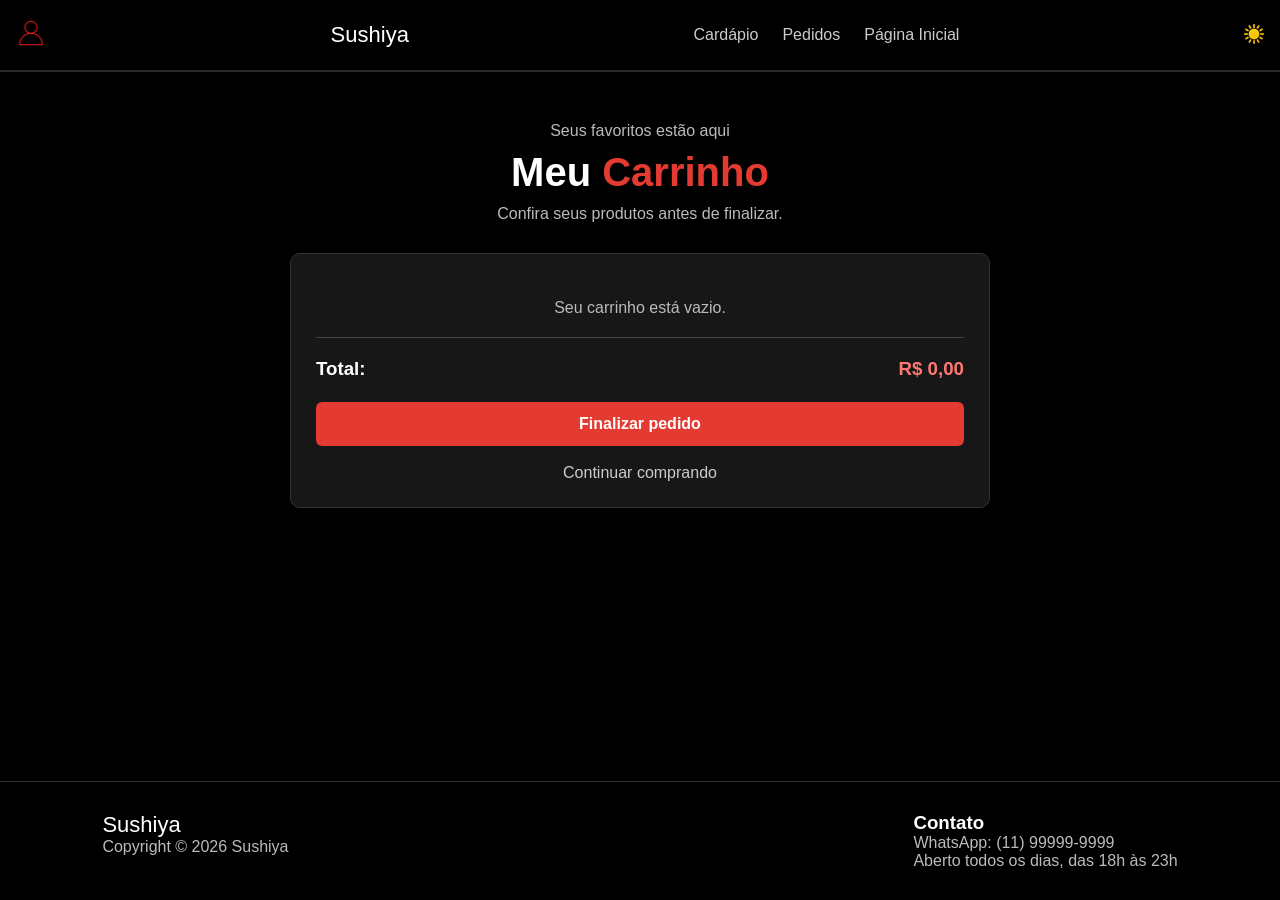
<file: carrinho.html>
<!DOCTYPE html>
<html lang="pt-BR">
<head>
    <meta charset="UTF-8">
    <meta name="viewport" content="width=device-width, initial-scale=1.0">
    <title>Sushiya | Carrinho</title>
    <link rel="stylesheet" href="carrinho.css">
</head>
<body>

    <header class="cabecalho">
        <a href="login.html">
            <img src="perfil.png" width="30" alt="Perfil">
        </a>
        <a class="logo" href="index.html">Sushiya</a>

        <ul>
            <li><a href="produtos.html">Cardápio</a></li>
            <li><a href="pedidos.html">Pedidos</a></li>
            <li><a href="index.html">Página Inicial</a></li>
        </ul>

        <button onclick="ModoBrilho()">
            <img src="sol.png" width="20" alt="Modo claro">
        </button>
    </header>

    <main class="meio">
        <section class="titulo">
            <p class="etiqueta">Seus favoritos estão aqui</p>
            <h1>Meu <span>Carrinho</span></h1>
            <p>Confira seus produtos antes de finalizar.</p>
        </section>

        <section class="caixa">
            <div id="itensCarrinho">
                <!-- Produtos adicionados aparecem aqui -->
            </div>

            <p id="carrinhoVazio" class="aviso">
                Seu carrinho está vazio.
            </p>

            <div class="total">
                <h3>Total:</h3>
                <h3 id="totalCarrinho">R$ 0,00</h3>
            </div>

            <button class="botao" onclick="finalizarPedido()">
                Finalizar pedido
            </button>

            <a href="produtos.html" class="voltar">
                Continuar comprando
            </a>

     </section>

    </main>
    <footer>
        <div>
            <a class="logo" href="index.html">Sushiya</a>
            <p>Copyright © 2026 Sushiya</p>
        </div>
  <div>
            <h3>Contato</h3>
            <p>WhatsApp: (11) 99999-9999</p>
            <p>Aberto todos os dias, das 18h às 23h</p>
        </div>
    </footer>
    <script src="script.js"></script>
</body>
</html>
</file>
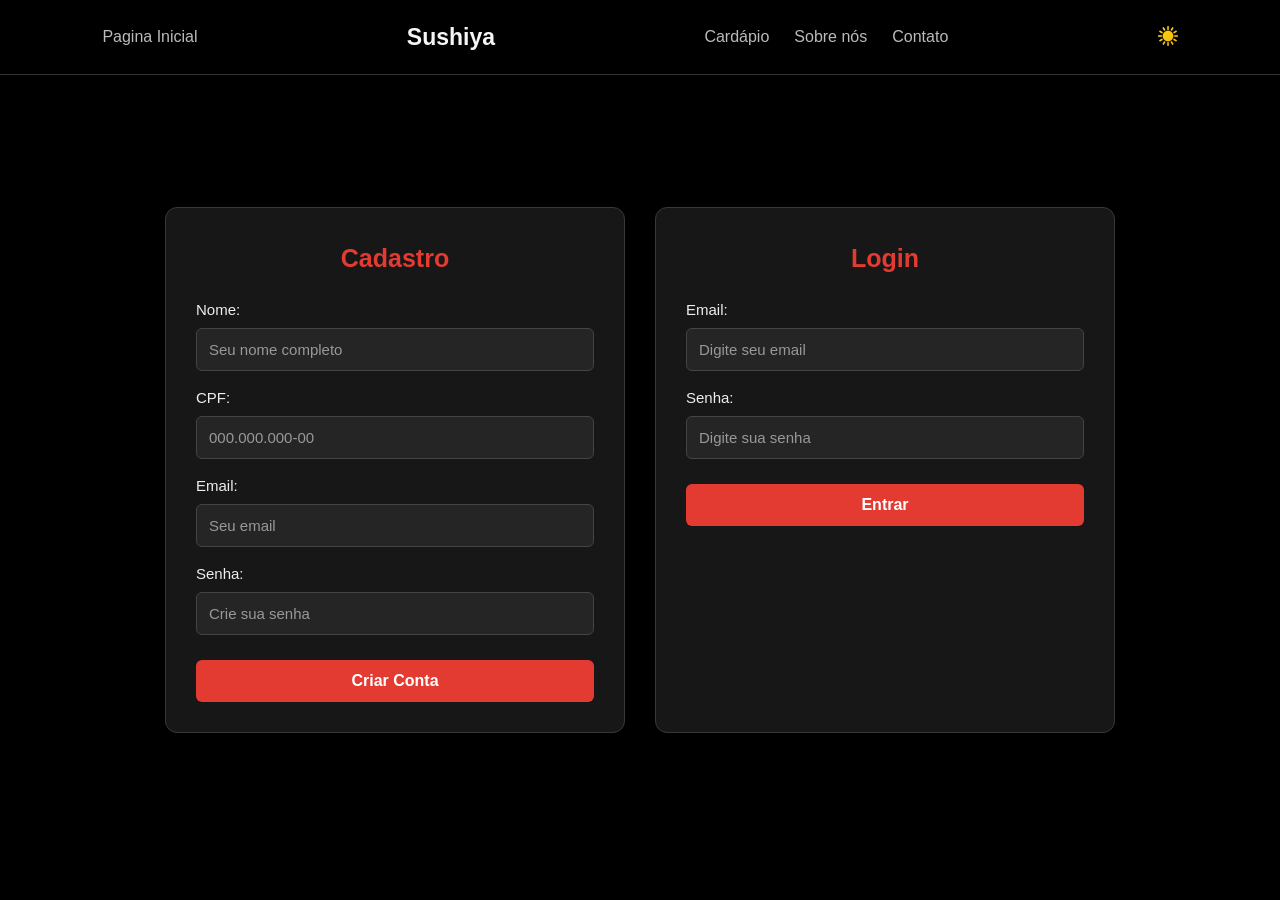
<file: login.html>
<!DOCTYPE html>
<html lang="en">
<head>
    <meta charset="UTF-8">
    <meta name="viewport" content="width=device-width, initial-scale=1.0">
    <title>Pagina de Login e Cadastro</title>
    <link rel="stylesheet" href="login.css">
</head>
<body>
    <header class="cabecalho">
    <div id="inicio"><a href="index.html">Pagina Inicial</a></div>
    <a class="logo" href="#">Sushiya</a>
 
    <ul>
      <li><a href="#pedidos">Cardápio</a></li>
      <li><a href="#sobre">Sobre nós</a></li>
      <li><a href="#contato">Contato</a></li>
      </ul>
      <button onclick="ModoBrilho()"><img src="sol.png" alt="" width="20px"></button>
 
  </header>
  <main>
    <div class="opcao">
          <div class="Cadastro">
        <h2>Cadastro</h2>
        <label for="nome">Nome:</label>
        <input type="text" id="nome" placeholder="Seu nome completo">
        <label for="cpf">CPF:</label>
        <input type="text" id="cpf" placeholder="000.000.000-00">
        <label for="emailCadastro">Email:</label>
        <input type="email" id="emailCadastro" placeholder="Seu email">
        <label for="senhaCadastro">Senha:</label>
        <input type="password" id="senhaCadastro" placeholder="Crie sua senha">
        <button onclick="CriarConta()">Criar Conta</button>
    </div>

    <!-- LOGIN -->
    <div class="Login">
        <h2>Login</h2>
        <label for="emailLogin">Email:</label>
        <input type="email" id="emailLogin" placeholder="Digite seu email">
        <label for="senhaLogin">Senha:</label>
        <input type="password" id="senhaLogin" placeholder="Digite sua senha">
        <button onclick="EntrarLogin()">Entrar</button>
    </div>
    <p class="aviso" id="aviso" aria-live="polite"></p>
  </main>
    <script src="script.js"></script>
</body>
</html>
</file>
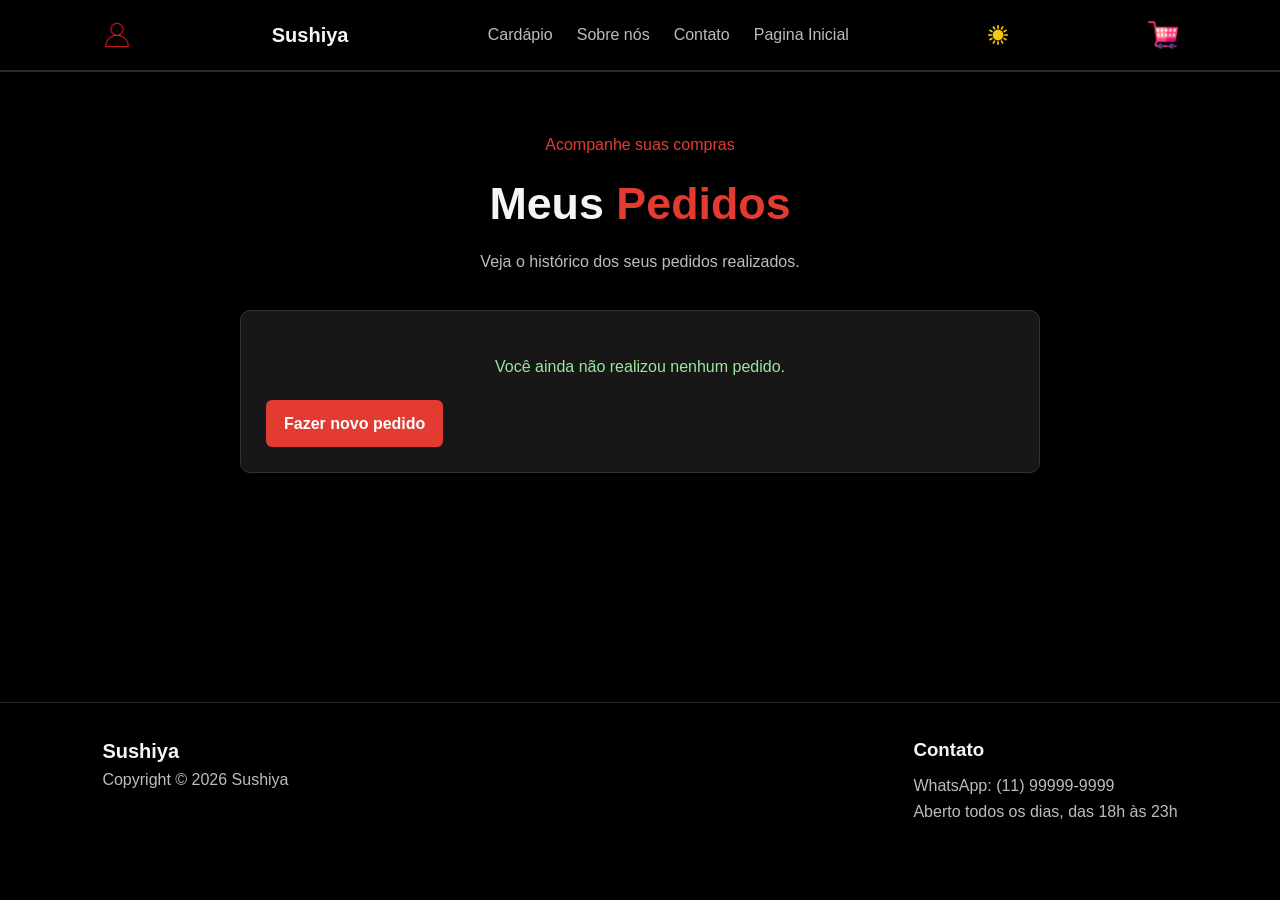
<file: pedidos.html>
<html>
<head>
  <meta charset="UTF-8">
  <meta name="viewport" content="width=device-width, initial-scale=1.0">
  <title>Sushiya | Delivery</title>
  <link rel="stylesheet" href="pedidos.css">
</head>
<body>
  <header class="cabecalho">
    <a href="login.html"><img src="perfil.png" width="30px"  alt=""></a>
    <a class="logo" href="">Sushiya</a>
 
    <ul>
      <li><a href="#pedidos">Cardápio</a></li>
      <li><a href="#sobre">Sobre nós</a></li>
      <li><a href="#contato">Contato</a></li>
      <li><a href="index.html">Pagina Inicial</a></li>
      </ul>

          <button onclick="ModoBrilho()"><img src="sol.png" alt="" width="20px"></button>
          <button><a href="carrinho.html"><img src="carrinho.png" alt="" width="30px"></a></button>
 
  </header>
</header>
<main class="meio">

    <section class="titulo">
        <p class="etiqueta">Acompanhe suas compras</p>
        <h1>Meus <span>Pedidos</span></h1>
        <p>Veja o histórico dos seus pedidos realizados.</p>
    </section>

    <section class="caixa">

        <div id="listaPedidos">
        </div>

        <p id="semPedidos" class="aviso">
            Você ainda não realizou nenhum pedido.
        </p>
        <a href="produtos.html" class="botao">Fazer novo pedido</a>

    </section>

</main>

<footer>
    <div>
        <a class="logo" href="index.html">Sushiya</a>
        <p>Copyright © 2026 Sushiya</p>
    </div>
    <div>
        <h3>Contato</h3>
        <p>WhatsApp: (11) 99999-9999</p>
        <p>Aberto todos os dias, das 18h às 23h</p>
    </div>
</footer>

<script src="script.js"></script>
</body>
</html>
</file>
<file: carrinho.css>
* {
    margin: 0;
    padding: 0;
    box-sizing: border-box;
}

body {
    min-height: 100vh;
    display: flex;
    flex-direction: column;
    background: black;
    color: white;
    font-family: Arial, sans-serif;
}

a {
    color: inherit;
    text-decoration: none;
}
.cabecalho {
    padding: 16px;
    min-height: 72px;
    display: flex;
    align-items: center;
    justify-content: space-between;
    gap: 20px;
    border-bottom: 2px solid #2b2b2b;
}

.logo {
    font-size: 22px;
    font-weight:300;
}

.cabecalho ul {
    display: flex;
    gap: 24px;
    list-style: none;
    color: #ccc;
}

.cabecalho ul a:hover {
    color: #e33b32;
}

.cabecalho button {
    background: transparent;
    border: none;
    cursor: pointer;
}

.meio {
    flex: 1;
    padding: 50px ;
}

.titulo {
    text-align: center;
    margin-bottom: 30px;
}

.titulo h1 {
    font-size: 2.5rem;
    margin: 10px;
}

.titulo h1 span {
    color: #e33b32;
}

.titulo p {
    color: #bbb;
}

.etiqueta {
    color: #e33b32;
}
.caixa {
    max-width: 700px;
    margin: auto;
    padding: 25px;
    background: #171717;
    border: 1px solid #333;
    border-radius: 10px;
}

.item-carrinho {
    display: flex;
    justify-content: space-between;
    align-items: center;
    gap: 15px;
    padding: 15px;
    margin-bottom: 12px;
    border: 1px solid #444;
    border-radius: 7px;
}

.item-carrinho h3 {
    color: #ff7770;
}

.item-carrinho p {
    color: #ccc;
}

.aviso {
    text-align: center;
    color: #bbb;
    margin: 20px 0;
}

.total {
    display: flex;
    justify-content: space-between;
    border-top: 1px solid #444;
    padding-top: 20px;
    margin-top: 20px;
}

.total h3:last-child {
    color: #ff7770;
}
.botao {
    display: block;
    width: 100%;
    margin-top: 22px;
    padding: 13px;
    border: none;
    border-radius: 6px;
    background: #e33b32;
    color: white;
    font-size: 16px;
    font-weight: bold;
    cursor: pointer;
}

.botao:hover {
    background: #c92e27;
}

.voltar {
    display: block;
    margin-top: 18px;
    text-align: center;
    color: #ccc;
}

.voltar:hover {
    color: #e33b32;
}
footer {
    padding: 30px 8%;
    display: flex;
    justify-content: space-between;
    gap: 25px;
    border-top: 1px solid #333;
}

footer p {
    color: #bbb;
}
.claro {
    background: #f5f5f5;
    color: #111;
}

.claro .cabecalho,
.claro footer {
    border-color: #ddd;
}

.claro .caixa {
    background: white;
    border-color: #ddd;
}

.claro .item-carrinho {
    border-color: #ddd;
}

.claro .item-carrinho p,
.claro .titulo p,
.claro .voltar,
.claro footer p {
    color: #555;
}

@media (max-width: 600px) {
    .cabecalho {
        flex-wrap: wrap;
        justify-content: center;
    }

    .cabecalho ul {
        width: 100%;
        justify-content: center;
        flex-wrap: wrap;
        gap: 15px;
    }

    .titulo h1 {
        font-size: 2rem;
    }

    .caixa {
        padding: 18px;
    }

    .item-carrinho {
        flex-direction: column;
        align-items: flex-start;
    }

    footer {
        flex-direction: column;
    }
}
</file>
<file: login.css>
* {
    box-sizing: border-box;
    margin: 0;
    padding: 0;
}

html {
    scroll-behavior: smooth;
}

body {
    min-height: 100vh;
    background: #000;
    color: #f5f5f5;
    font-family: Arial, sans-serif;
    line-height: 1.6;
}

a {
    color: inherit;
    text-decoration: none;
}

.cabecalho {
    min-height: 75px;
    padding: 15px 8%;
    display: flex;
    align-items: center;
    justify-content: space-between;
    gap: 25px;
    border-bottom: 1px solid #333;
}

#inicio a {
    color: #bbb;
}

#inicio a:hover {
    color: #e33b32;
}

.logo {
    font-size: 23px;
    font-weight: bold;
}

.cabecalho ul {
    display: flex;
    align-items: center;
    gap: 25px;
    list-style: none;
    color: #bbb;
}

.cabecalho ul a:hover {
    color: #e33b32;
}

.cabecalho button {
    background: transparent;
    border: none;
    cursor: pointer;
}

main {
    width: 100%;
    min-height: calc(100vh - 75px);
    padding: 50px 20px;
    display: flex;
    justify-content: center;
    align-items: center;
}

.opcao {
    width: 100%;
    max-width: 950px;
    display: grid;
    grid-template-columns: 1fr 1fr;
    gap: 30px;
}

.opcao > div {
    background: #171717;
    padding: 30px;
    border: 1px solid #383838;
    border-radius: 12px;
    transition: 0.3s;
}

.opcao > div:hover {
    border-color: #e33b32;
}

.opcao h2 {
    color: #e33b32;
    font-size: 25px;
    text-align: center;
    margin-bottom: 20px;
}

.opcao label {
    display: block;
    color: #eee;
    margin-top: 15px;
    margin-bottom: 6px;
    font-size: 15px;
}

.opcao input {
    display: block;
    width: 100%;
    padding: 12px;
    border: 1px solid #444;
    border-radius: 6px;
    background: #252525;
    color: white;
    font-size: 15px;
    outline: none;
}

.opcao input::placeholder {
    color: #999;
}

.opcao button {
    display: block;
    width: 100%;
    padding: 12px;
    margin-top: 25px;
    border: none;
    border-radius: 6px;
    background: #e33b32;
    color: white;
    font-size: 16px;
    font-weight: bold;
    cursor: pointer;
    transition: 0.3s;
}

.opcao button:hover {
    background: #c92e27;
}

.aviso {
    text-align: center;
    color: #ff7770;
    font-size: 15px;
    margin-top: 5px;
}

.claro {
    background: #f5f5f5;
    color: #111;
}

.claro .cabecalho {
    border-color: #ddd;
}

.claro .cabecalho ul,
.claro #inicio a {
    color: #555;
}

.claro .opcao > div {
    background: white;
    border-color: #ddd;
}

.claro .opcao label {
    color: #222;
}

.claro .opcao input {
    background: #f5f5f5;
    color: #111;
    border-color: #ccc;
}
@media (max-width: 700px) {
    .cabecalho {
        flex-wrap: wrap;
        justify-content: center;
    }
    .cabecalho ul {
        width: 100%;
        justify-content: center;
        flex-wrap: wrap;
        gap: 15px;
    }
    main {
        padding: 35px 5%;
    }
    .opcao {
        grid-template-columns: 1fr;
        max-width: 450px;
    }
    .opcao > div {
        padding: 25px;
    }
}
</file>
<file: pedidos.css>
* {
    box-sizing: border-box;
    margin: 0;
    padding: 0;
}
html {
    scroll-behavior: smooth;
}
body {
    background: black;
    color: #f5f5f5;
    font-family: Arial, sans-serif;
    line-height: 1.6;
}
a {
    color: inherit;
    text-decoration: none;
}
.cabecalho {
    min-height: 72px;
    padding: 16px 8%;
    display: flex;
    align-items: center;
    justify-content: space-between;
    gap: 20px;
    border-bottom: 2px solid #2b2b2b;
}
.logo {
    font-size: 20px;
    font-weight: bold;
}
.cabecalho ul {
    display: flex;
    gap: 24px;
    color: #bdbdbd;
}

.cabecalho li {
    list-style: none;
}

.cabecalho ul a:hover {
    color: #e33b32;
}

.cabecalho button {
    background: transparent;
    border: none;
    cursor: pointer;
}
.botao {
    display: inline-block;
    padding: 11px 18px;
    border: 0;
    border-radius: 6px;
    background: #e33b32;
    color: white;
    font-weight: bold;
    cursor: pointer;
    text-align: center;
}

.botao:hover {
    background: #c92e27;
}
.meio {
    padding: 60px 8%;
    min-height: 70vh;
}

.titulo {
    text-align: center;
    margin-bottom: 35px;
}

.titulo h1 {
    font-size: 2.8rem;
    margin: 10px 0;
}

.titulo h1 span {
    color: #e33b32;
}

.titulo p {
    color: #bdbdbd;
}

.etiqueta {
    color: #e33b32 !important;
}
.caixa {
    max-width: 800px;
    width: 100%;
    margin: auto;
    padding: 25px;
    border: 1px solid #333;
    border-radius: 10px;
    background: #171717;
}

.pedido {
    padding: 18px;
    margin-bottom: 18px;
    border: 1px solid #444;
    border-radius: 8px;
}

.pedido h3 {
    color: #ff7770;
}

.pedido p {
    margin-top: 7px;
    color: #ccc;
}

.status {
    display: inline-block;
    margin-top: 10px;
    padding: 5px 12px;
    border-radius: 5px;
    background: #285b35;
    color: white;
}

.aviso {
    min-height: 28px;
    margin: 18px 0;
    color: #9be7a1;
    text-align: center;
}
footer {
    padding: 32px 8%;
    display: flex;
    justify-content: space-between;
    gap: 28px;
    border-top: 1px solid #2b2b2b;
}

footer h3 {
    margin-bottom: 8px;
}

footer p {
    color: #bdbdbd;
}
.claro {
    background: #f5f5f5;
    color: #111111;
}

.claro .cabecalho {
    border-bottom: 1px solid #dddddd;
}

.claro .cabecalho ul {
    color: #555555;
}

.claro .logo {
    color: #111111;
}

.claro .titulo p {
    color: #555555;
}

.claro .caixa {
    background: white;
    border-color: #dddddd;
}

.claro .pedido {
    border-color: #dddddd;
}

.claro .pedido p {
    color: #555555;
}

.claro footer {
    border-top: 1px solid #dddddd;
}

.claro footer p {
    color: #555555;
}

@media (max-width: 600px) {
    .cabecalho {
        padding: 15px 5%;
        flex-wrap: wrap;
    }

    .cabecalho ul {
        width: 100%;
        justify-content: space-between;
        gap: 8px;
        font-size: 13px;
        flex-wrap: wrap;
    }

    .meio {
        padding: 40px 5%;
    }

    .titulo h1 {
        font-size: 2rem;
    }

    .caixa {
        padding: 15px;
    }

    footer {
        flex-direction: column;
    }
}
</file>
